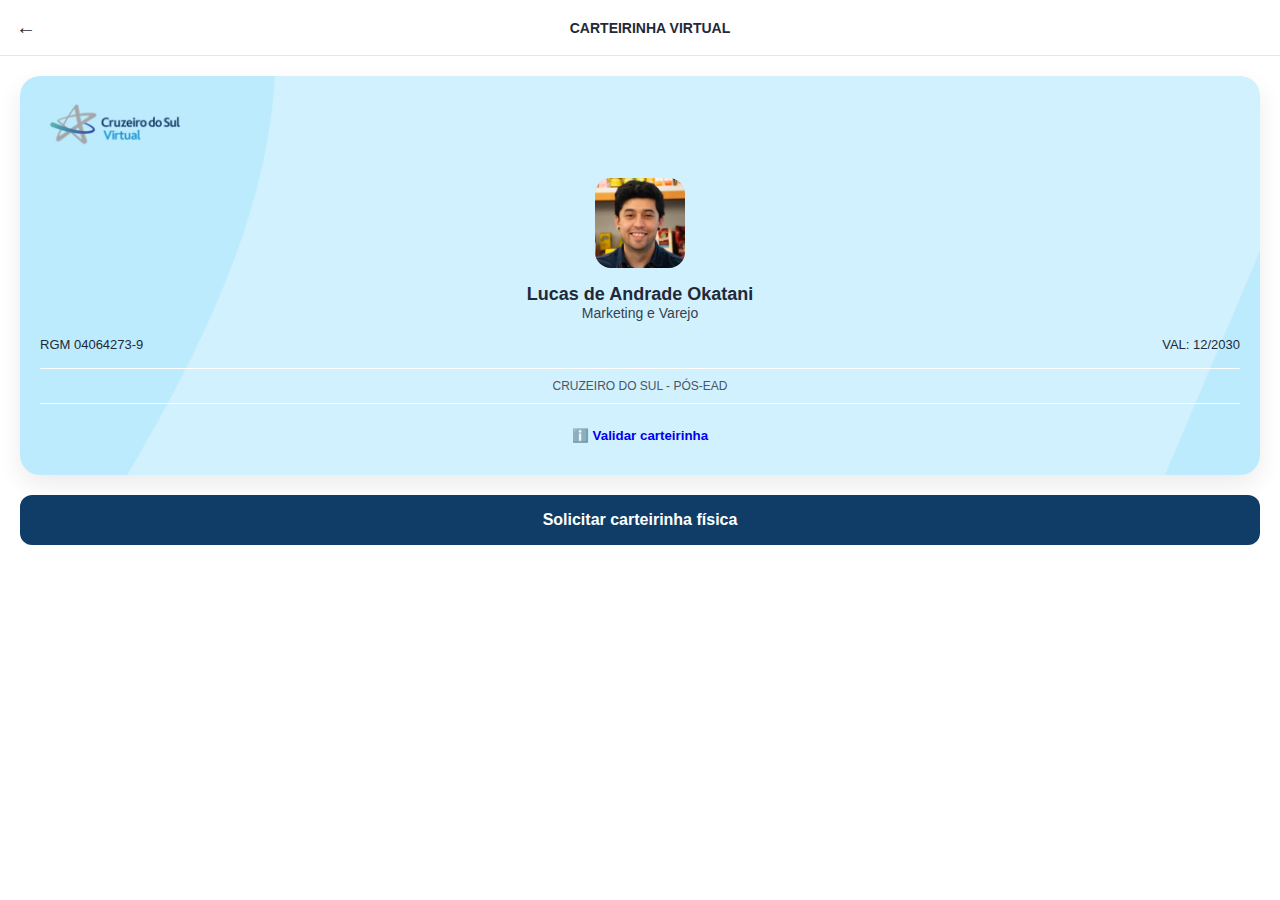
<file: index.html>
<!DOCTYPE html>
<html lang="pt-BR">
<head>
  <meta charset="UTF-8" />
  <meta name="viewport" content="width=device-width, initial-scale=1.0" />
  <title>Carteirinha Virtual</title>
  <link rel="stylesheet" href="style.css" />
</head>
<body>

  <header class="top-bar">
    <span class="back">←</span>
    <h1>CARTEIRINHA VIRTUAL</h1>
  </header>

  <main class="container">

    <section class="card">
      <div class="card-header">
        <img src="logosf.png" alt="Cruzeiro do Sul Virtual" class="logo" />
      </div>

      <div class="photo">
            <img src="foto.png" alt="Foto do aluno"> 
      </div>

      <h2 class="name">Lucas de Andrade Okatani</h2>
      <p class="course">Marketing e Varejo</p>

      <div class="info">
        <span>RGM 04064273-9</span>
        <span>VAL: 12/2030</span>
      </div>

      <div class="footer">
        <p>CRUZEIRO DO SUL - PÓS-EAD</p>
      </div>

      <button class="validate">
        <a href="https://lucas-okatani.github.io/VALIDADOR/">ℹ️ Validar carteirinha</a>
       
      </button>
    </section>

    <button class="request">
      Solicitar carteirinha física
    </button>

  </main>

</body>
</html>
</file>
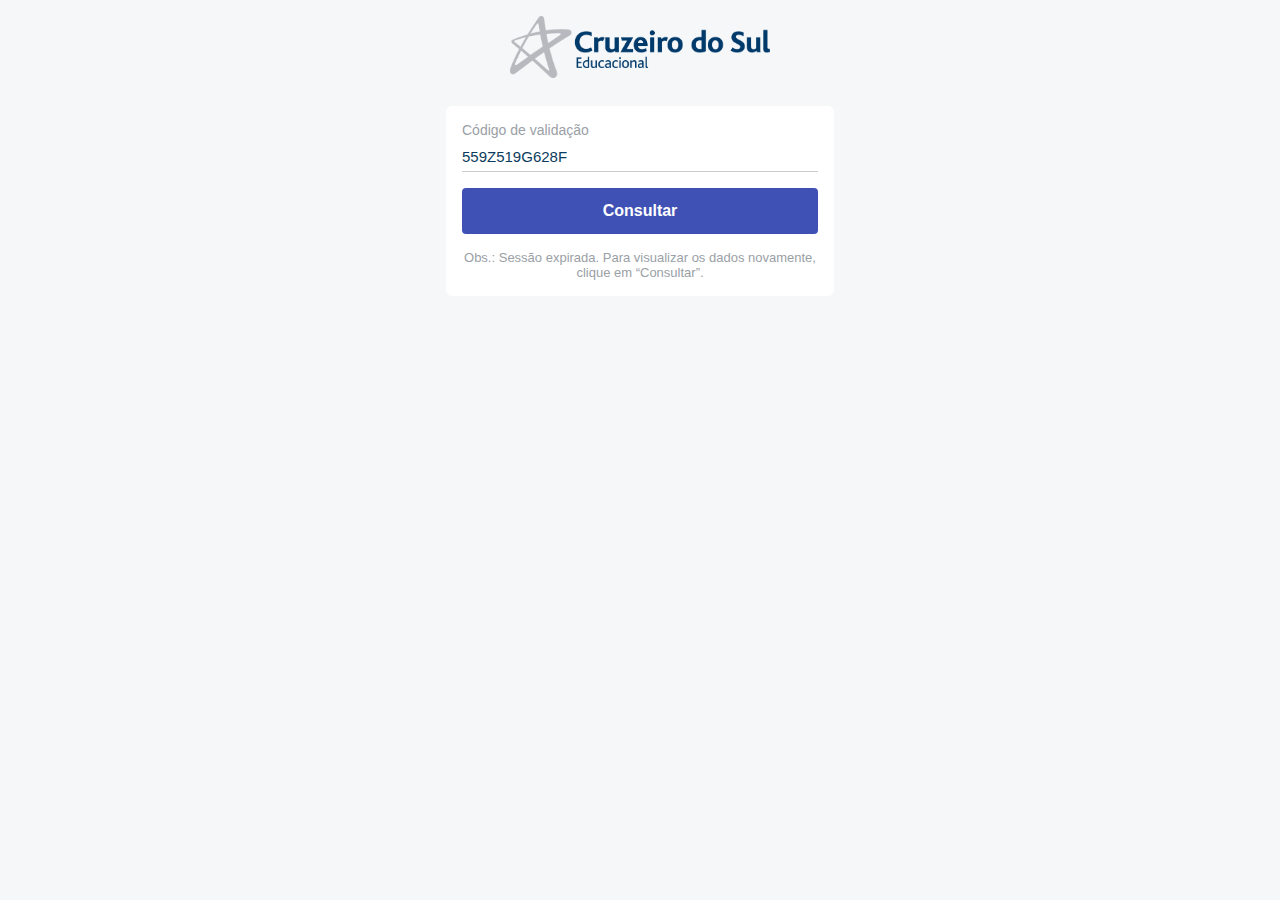
<file: validacao.html>
<!DOCTYPE html>
<html lang="pt-BR">
<head>
  <meta charset="UTF-8" />
  <meta name="viewport" content="width=device-width, initial-scale=1.0" />
  <title>Cruzeiro do Sul - Validação</title>
  <link rel="stylesheet" href="validacaostyle.css" />
</head>
<body>

  <div class="container">

    <header class="header">
      <img src="logo.png" alt="Cruzeiro do Sul Educacional">
    </header>

    <!-- TELA INICIAL -->
    <section class="card">
      <div class="field">
        <label>Código de validação</label>
        <input type="text" value="559Z519G628F" readonly>
      </div>

      <button class="btn" onclick="mostrarDados()">Consultar</button>

      <p class="obs" id="obs">
        Obs.: Sessão expirada. Para visualizar os dados novamente,
        clique em “Consultar”.
      </p>
    </section>

    <!-- DADOS OCULTOS -->
    <section class="card hidden" id="dados">

      <div class="field">
        <label>Nome</label>
        <input type="text" value="LUCAS DE ANDRADE OKATANI" readonly>
      </div>

      <div class="field">
        <label>Curso</label>
        <input type="text" value="PÓS GRADUAÇÃO EM MARKETING E VAREJO" readonly>
      </div>

      <div class="field">
        <label>RGM</label>
        <input type="text" value="04064273-9" readonly>
      </div>

      <div class="field">
        <label>CPF</label>
        <input type="text" value="382.102.338-40" readonly>
      </div>

      <div class="field">
        <label>Data de validade</label>
        <input type="text" value="31/12/2030" readonly>
      </div>

    </section>

  </div>

  <script>
    function mostrarDados() {
      document.getElementById('dados').classList.remove('hidden');
      document.getElementById('obs').style.display = 'none';
      window.scrollTo({ top: document.body.scrollHeight, behavior: 'smooth' });
    }
  </script>

</body>
</html>
</file>
<file: style.css>
* {
  margin: 0;
  padding: 0;
  box-sizing: border-box;
  font-family: -apple-system, BlinkMacSystemFont, "Segoe UI", Roboto, sans-serif;
}

body {
  background: #ffffff;
  color: #1f2937;
}

/* Topo */
.top-bar {
  display: flex;
  align-items: center;
  padding: 16px;
  border-bottom: 1px solid #e5e7eb;
}

.top-bar h1 {
  flex: 1;
  text-align: center;
  font-size: 14px;
  font-weight: 600;
}

.back {
  font-size: 20px;
}

/* Container */
.container {
  padding: 20px;
}

/* Card */
.card {
  background: url("Background.png") no-repeat center / cover;
  border-radius: 20px;
  padding: 20px;
  text-align: center;
  box-shadow: 0 10px 25px rgba(0,0,0,0.08);
}

/* Logo */
.card-header {
  display: flex;
  justify-content: flex-start;
}

.logo {
  width: 200px;
}

/* Foto */
.photo {
  width: 90px;
  height: 90px;
  margin: 16px auto;
  border-radius: 16px;
  background: #d1d5db;
  overflow: hidden;
}

.photo img {
  width: 100%;
  height: 100%;
  object-fit: cover;
}

/* Texto */
.name {
  font-size: 18px;
  font-weight: 700;
  margin-top: 8px;
}

.course {
  font-size: 14px;
  color: #374151;
  margin-bottom: 16px;
}

/* Infos */
.info {
  display: flex;
  justify-content: space-between;
  font-size: 13px;
  margin-bottom: 16px;
}

.footer {
  font-size: 12px;
  color: #4b5563;
  border-top: 1px solid white;
   border-bottom: 1px solid white;
  padding-bottom: 10px;
  padding-top: 10px;
  margin-bottom: 12px;
}

/* Botões */
.validate {
  width: 100%;
  padding: 12px;
  border: none;
  border-radius: 10px;
  background: none;
  color: #0369a1;
  font-weight: 600;
  cursor: pointer;
}

.request {
  width: 100%;
  margin-top: 20px;
  padding: 16px;
  border: none;
  border-radius: 12px;
  background: #0f3d68;
  color: #ffffff;
  font-size: 16px;
  font-weight: 600;
  cursor: pointer;
}

a{
  text-decoration: none;
}
</file>
<file: validacaostyle.css>
* {
  margin: 0;
  padding: 0;
  box-sizing: border-box;
  font-family: Arial, Helvetica, sans-serif;
}

body {
  background: #f5f7f9;
}

.container {
  max-width: 420px;
  margin: 0 auto;
  padding: 16px;
}

.header {
  text-align: center;
  margin-bottom: 24px;
}

.header img {
  max-width: 260px;
}

.card {
  background: #fff;
  border-radius: 6px;
  padding: 16px;
  margin-bottom: 16px;
}

.field {
  margin-bottom: 16px;
}

.field label {
  font-size: 14px;
  color: #9aa0a6;
  display: block;
  margin-bottom: 4px;
}

.field input {
  width: 100%;
  border: none;
  border-bottom: 1px solid #ccc;
  padding: 6px 0;
  font-size: 15px;
  color: #0b3c5d;
  background: transparent;
}

.btn {
  width: 100%;
  padding: 14px;
  background: #3f51b5;
  color: #fff;
  border: none;
  border-radius: 4px;
  font-size: 16px;
  font-weight: bold;
}

.obs {
  margin-top: 16px;
  font-size: 13px;
  color: #9aa0a6;
  text-align: center;
}

.hidden {
  display: none;
}
</file>
